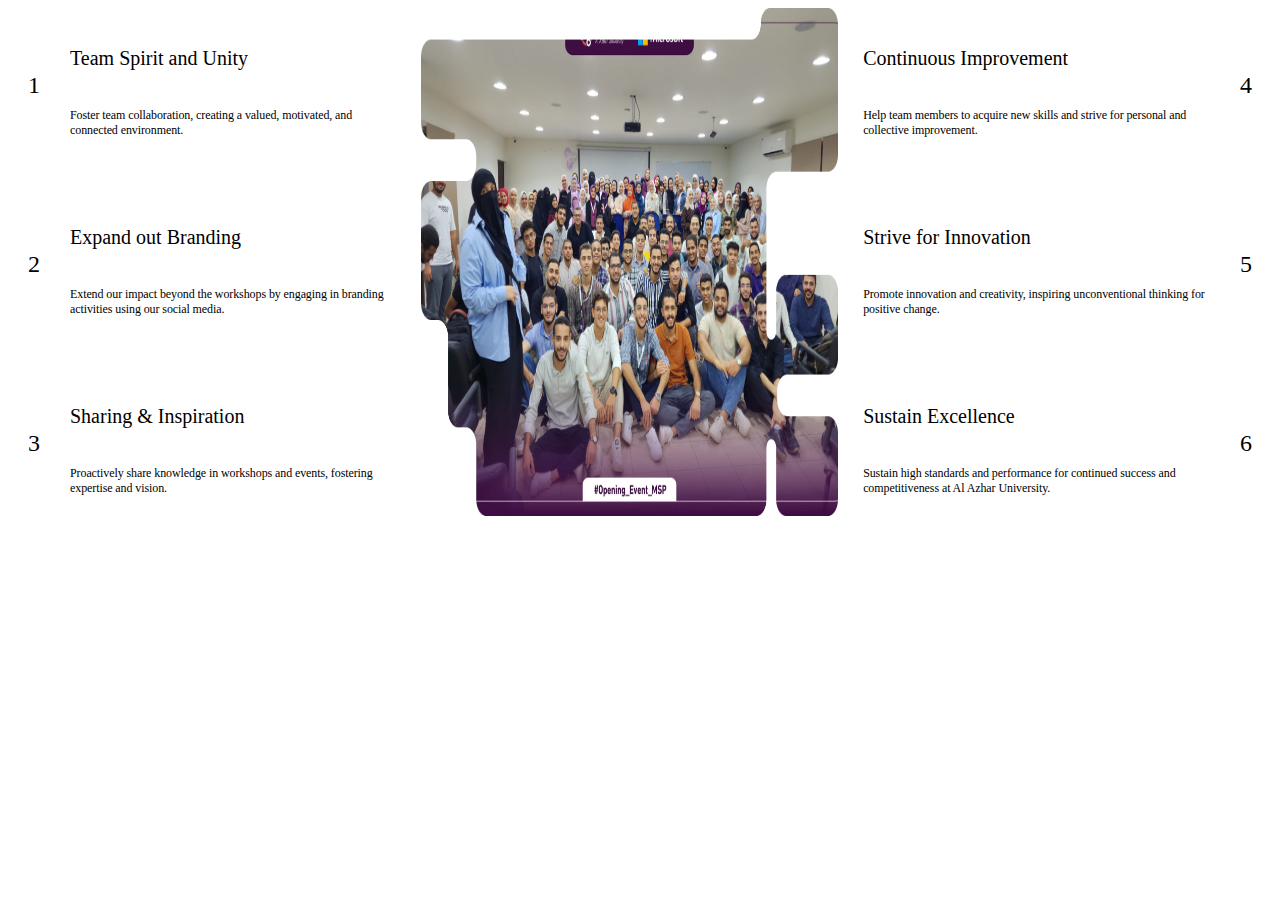
<file: test.html>
<!DOCTYPE html>
<html lang="en">

<head>
    <meta charset="UTF-8">
    <meta name="viewport" content="width=device-width, initial-scale=1.0">
    <title>Document</title>
</head>
<style>
    .item1 {
        grid-area: header;
    }

    .item2 {
        grid-area: menu;

    }

    .item2 img {
        width: 417.333px;
        height: 508px;
    }

    .item3 {
        grid-area: main;
    }

    .item4 {
        grid-area: right;
    }

    .item5 {
        grid-area: footer;
    }

    .item6 {
        grid-area: left;
    }

    .item7 {
        grid-area: row;
    }


    .grid-container {
        display: grid;
        grid-template-areas:
            'header header menu menu main main'
            'right right  menu menu footer footer'
            'left left  menu menu row row';
        gap: 25px;
        align-items: center !important;

    }

    .grid {
        /* display: grid;
        grid-template-columns: auto 1fr;
        gap: 10px; */
        display: flex;
        align-items: center;
        gap: 10px;

    }

    .grid .number {
        border-radius: 50%;
        border: 3px solid var(--main-background-color);
        background: var(--purple-accent) !important;
        padding: 10px 20px !important;
        font-size: 1.5rem !important;
        color: var(--section-background-color);
        /* align-self: start; */

    }

    .design {
        display: flex;
        flex-direction: column !important;
    }

    .grid .design h4 {
        color: var(--main-text-color);
        font-size: 20px;
        font-weight: 500;
    }

    .grid .design p {
        color: var(--secondary-text-color) !important;
        font-size: 12px;
        font-weight: 400;
        letter-spacing: -0.096px;
        bottom: 0;
    }

    .grid .design p,
    .grid .design h4 {
        display: inline-block !important;
    }
</style>

<body>
    <div class="grid-container">
        <div class="sectionOne item1">
            <div class="grid">
                <div class="number">1</div>
                <div class="design">
                    <h4>Team Spirit and Unity</h4>
                    <p>Foster team collaboration, creating a valued, motivated, and connected environment.</p>
                </div>
            </div>
        </div>
        <div class="sectionOne item2"><img src="images/Image.png" alt=""></div>
        <div class="sectionOne item3">
            <div class="grid">
                <div class="design">
                    <h4>Continuous Improvement </h4>
                    <p>Help team members to acquire new skills and strive for personal and collective
                        improvement.</p>
                </div>
                <div class="number">4</div>

            </div>
        </div>
        <div class="sectionOne item4">
            <div class="grid">
                <div class="number">2</div>
                <div class="design">
                    <h4>Expand out Branding</h4>
                    <p>Extend our impact beyond the workshops by engaging in branding activities using our
                        social media.</p>
                </div>
            </div>
        </div>
        <div class="sectionOne item5">
            <div class="grid">
                <div class="design">
                    <h4>Strive for Innovation</h4>
                    <p>Promote innovation and creativity, inspiring unconventional thinking for positive change.
                    </p>
                </div>
                <div class="number">5</div>

            </div>
        </div>
        <div class="sectionOne item6">
            <div class="grid">
                <div class="number">3</div>
                <div class="design">
                    <h4>Sharing & Inspiration</h4>
                    <p>Proactively share knowledge in workshops and events, fostering expertise and vision.</p>
                </div>
            </div>
        </div>
        <div class="sectionOne item7">
            <div class="grid">
                <div class="design">
                    <h4>Sustain Excellence </h4>
                    <p>Sustain high standards and performance for continued success and competitiveness at Al
                        Azhar University.</p>
                </div>
                <div class="number">6</div>

            </div>
        </div>
    </div>
</body>

</html>
</file>
